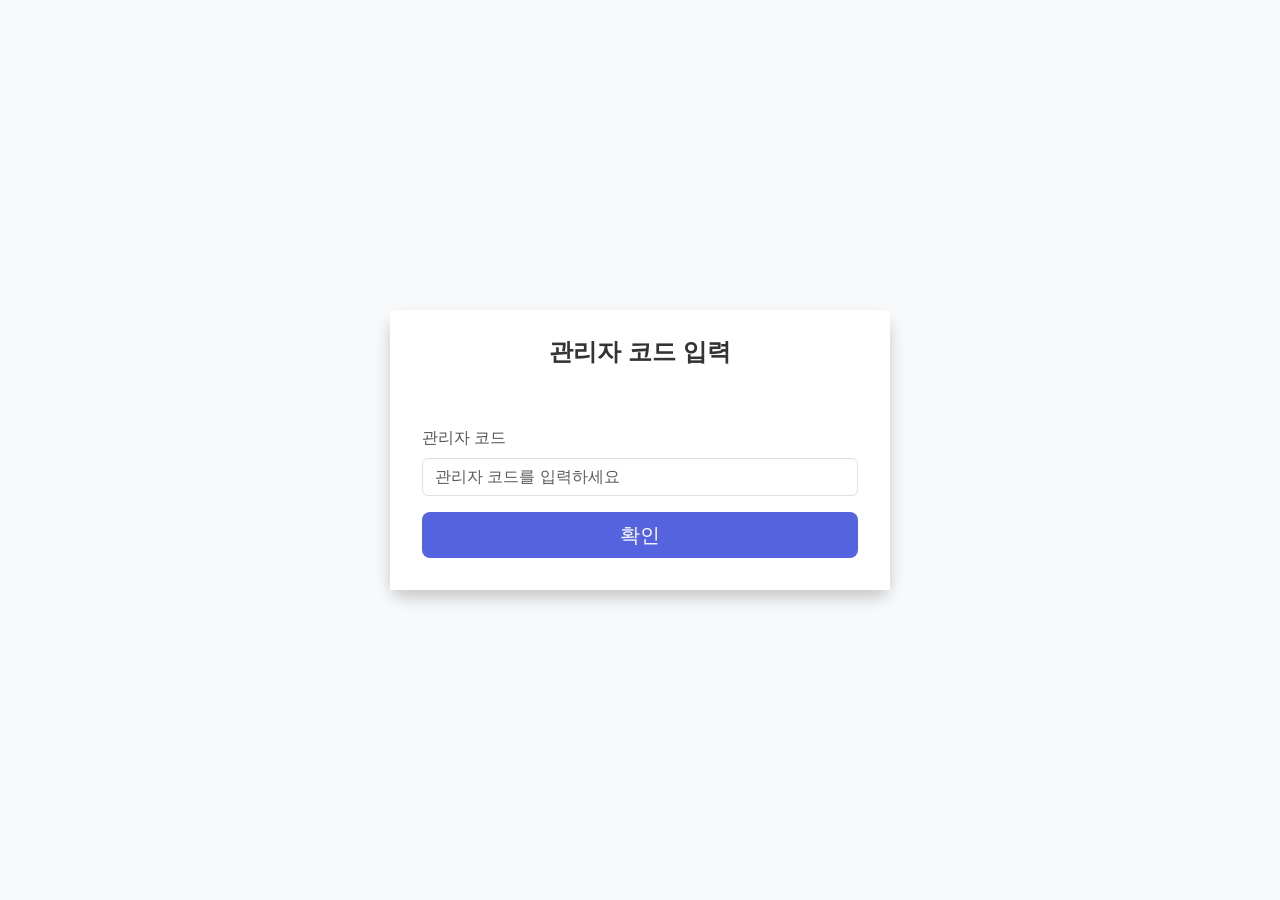
<file: backend/kkomdae/src/main/resources/templates/index.html>
<!DOCTYPE html>
<html lang="ko" xmlns:th="http://www.thymeleaf.org">
<head>
    <link href="https://cdn.jsdelivr.net/npm/bootstrap@5.3.3/dist/css/bootstrap.min.css" rel="stylesheet" integrity="sha384-QWTKZyjpPEjISv5WaRU9OFeRpok6YctnYmDr5pNlyT2bRjXh0JMhjY6hW+ALEwIH" crossorigin="anonymous">
    <script src="https://cdn.jsdelivr.net/npm/bootstrap@5.3.3/dist/js/bootstrap.bundle.min.js" integrity="sha384-YvpcrYf0tY3lHB60NNkmXc5s9fDVZLESaAA55NDzOxhy9GkcIdslK1eN7N6jIeHz" crossorigin="anonymous"></script>
    <meta charset="UTF-8">
    <meta name="viewport" content="width=device-width, initial-scale=1.0">
    <title>관리자 코드 입력</title>
    <!-- Custom CSS -->
    <style>
        body {
            background-color: #f8f9fa;
            min-height: 100vh;
            display: flex;
            align-items: center;
            justify-content: center;
            font-family: 'Segoe UI', Tahoma, Geneva, Verdana, sans-serif;
            margin: 0;
        }
        .card {
            border: none;
            border-radius: 1rem;
            box-shadow: 0 8px 16px rgba(0, 0, 0, 0.2);
        }
        .card-header {
            background-color: #ffffff;
            border-bottom: none;
            text-align: center;
            font-size: 1.5rem;
            font-weight: bold;
            color: #333;
            padding: 1.5rem 1rem;
        }
        .card-body {
            background-color: #ffffff;
            padding: 2rem;
        }
        .form-label {
            font-weight: 500;
            color: #555;
        }
        .btn-primary {
            background-color: #5563DE;
            border: none;
            transition: background-color 0.3s ease;
        }
        .btn-primary:hover {
            background-color: #455ac5;
        }
    </style>
</head>
<body>
<div class="container">
    <div class="card mx-auto" style="max-width: 500px;">
        <div class="card-header">
            관리자 코드 입력
        </div>
        <div class="card-body">
            <form th:action="@{/api/admin/verify}" method="POST">
                <div class="mb-3">
                    <label for="adminCode" class="form-label">관리자 코드</label>
                    <input type="password" class="form-control" id="adminCode" name="adminCode" placeholder="관리자 코드를 입력하세요" required>
                </div>
                <div class="d-grid">
                    <button type="submit" class="btn btn-primary btn-lg">확인</button>
                </div>
            </form>
        </div>
    </div>
</div>
</body>
</html>
</file>
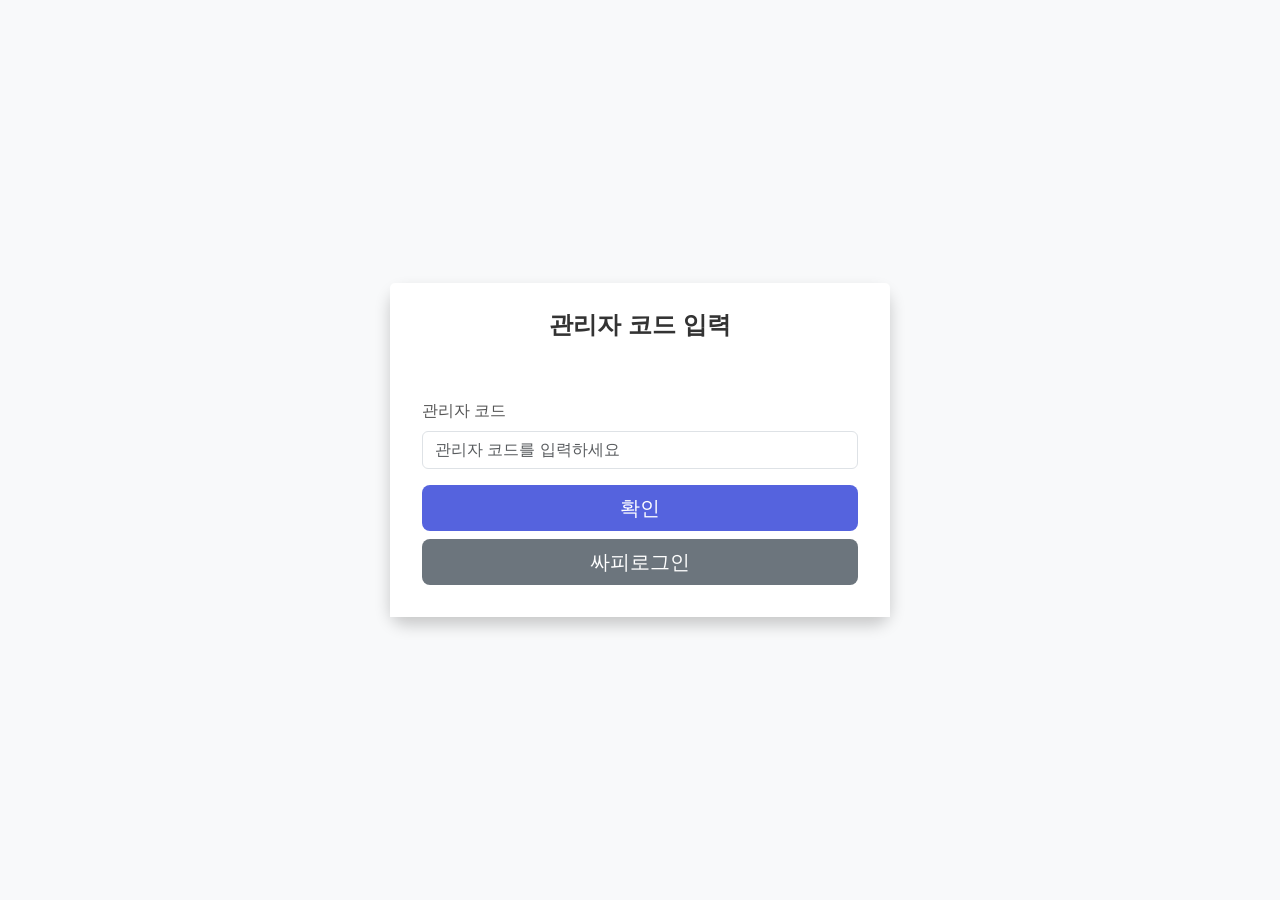
<file: backend/kkomdae/src/main/resources/templates/index-redirect-local.html>
<!DOCTYPE html>
<html lang="ko" xmlns:th="http://www.thymeleaf.org">
<head>
    <link href="https://cdn.jsdelivr.net/npm/bootstrap@5.3.3/dist/css/bootstrap.min.css" rel="stylesheet" integrity="sha384-QWTKZyjpPEjISv5WaRU9OFeRpok6YctnYmDr5pNlyT2bRjXh0JMhjY6hW+ALEwIH" crossorigin="anonymous">
    <script src="https://cdn.jsdelivr.net/npm/bootstrap@5.3.3/dist/js/bootstrap.bundle.min.js" integrity="sha384-YvpcrYf0tY3lHB60NNkmXc5s9fDVZLESaAA55NDzOxhy9GkcIdslK1eN7N6jIeHz" crossorigin="anonymous"></script>
    <meta charset="UTF-8">
    <meta name="viewport" content="width=device-width, initial-scale=1.0">
    <title>관리자 코드 입력</title>
    <!-- Custom CSS -->
    <style>
        body {
            background-color: #f8f9fa;
            min-height: 100vh;
            display: flex;
            align-items: center;
            justify-content: center;
            font-family: 'Segoe UI', Tahoma, Geneva, Verdana, sans-serif;
            margin: 0;
        }
        .card {
            border: none;
            border-radius: 1rem;
            box-shadow: 0 8px 16px rgba(0, 0, 0, 0.2);
        }
        .card-header {
            background-color: #ffffff;
            border-bottom: none;
            text-align: center;
            font-size: 1.5rem;
            font-weight: bold;
            color: #333;
            padding: 1.5rem 1rem;
        }
        .card-body {
            background-color: #ffffff;
            padding: 2rem;
        }
        .form-label {
            font-weight: 500;
            color: #555;
        }
        .btn-primary {
            background-color: #5563DE;
            border: none;
            transition: background-color 0.3s ease;
        }
        .btn-primary:hover {
            background-color: #455ac5;
        }
        .btn-secondary {
            background-color: #6c757d;
            border: none;
            transition: background-color 0.3s ease;
        }
        .btn-secondary:hover {
            background-color: #5a6268;
        }
    </style>
</head>
<body>
<div class="container">
    <div class="card mx-auto" style="max-width: 500px;">
        <div class="card-header">
            관리자 코드 입력
        </div>
        <div class="card-body">
            <form th:action="@{/api/admin/verify}" method="POST">
                <div class="mb-3">
                    <label for="adminCode" class="form-label">관리자 코드</label>
                    <input type="password" class="form-control" id="adminCode" name="adminCode" placeholder="관리자 코드를 입력하세요" required>
                </div>
                <div class="d-grid">
                    <button type="submit" class="btn btn-primary btn-lg">확인</button>
                    <a href="https://project.ssafy.com/oauth/sso-check?client_id=811342aa-58e7-4430-9b48-18ef1108d783&response_type=code&redirect_uri=http://localhost:8080/api/sso/login" class="btn btn-secondary btn-lg mt-2">싸피로그인</a>
                </div>
            </form>
        </div>
    </div>
</div>
</body>
</html>
</file>
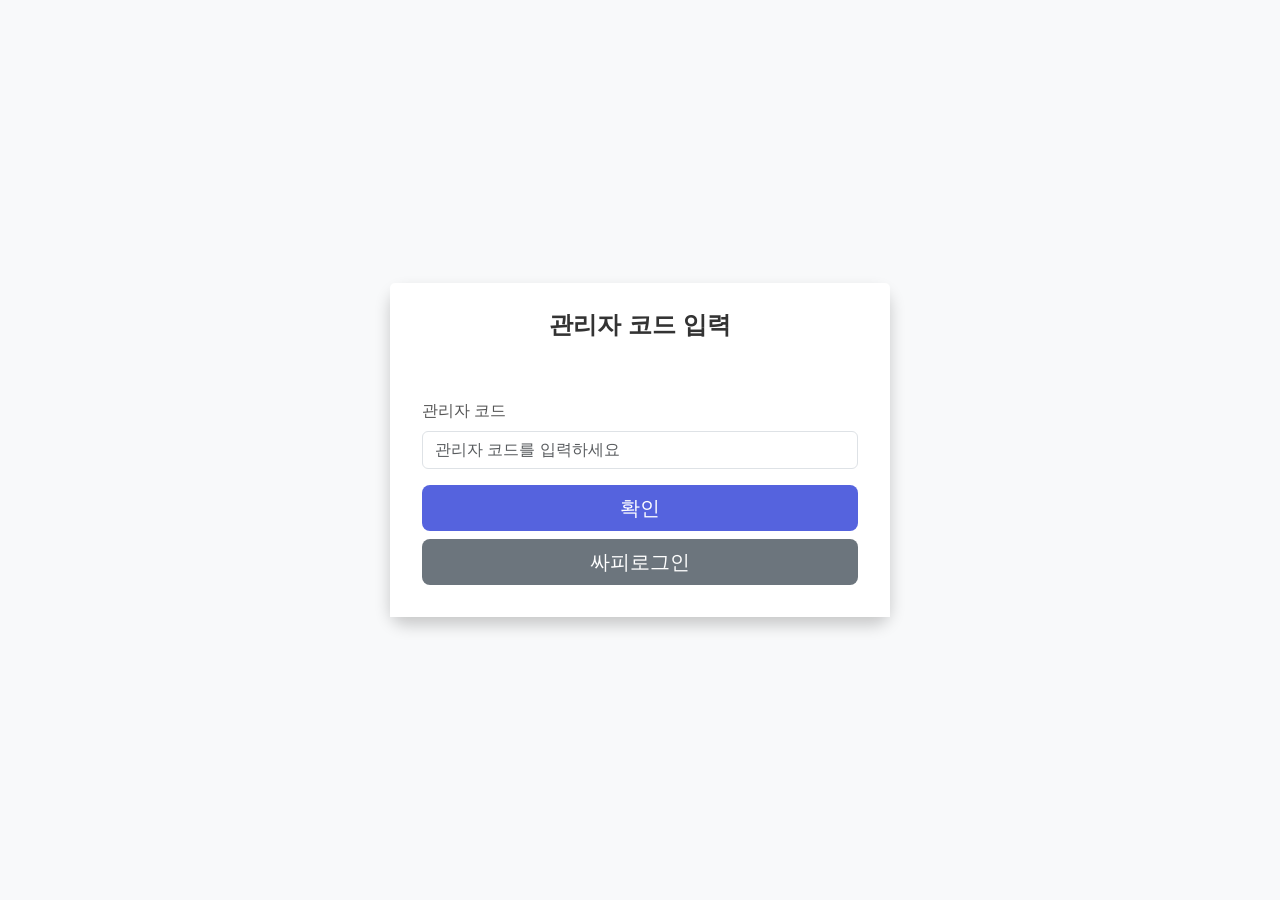
<file: backend/kkomdae/src/main/resources/templates/index-ss.html>
<!DOCTYPE html>
<html lang="ko" xmlns:th="http://www.thymeleaf.org">
<head>
    <link href="https://cdn.jsdelivr.net/npm/bootstrap@5.3.3/dist/css/bootstrap.min.css" rel="stylesheet" integrity="sha384-QWTKZyjpPEjISv5WaRU9OFeRpok6YctnYmDr5pNlyT2bRjXh0JMhjY6hW+ALEwIH" crossorigin="anonymous">
    <script src="https://cdn.jsdelivr.net/npm/bootstrap@5.3.3/dist/js/bootstrap.bundle.min.js" integrity="sha384-YvpcrYf0tY3lHB60NNkmXc5s9fDVZLESaAA55NDzOxhy9GkcIdslK1eN7N6jIeHz" crossorigin="anonymous"></script>
    <meta charset="UTF-8">
    <meta name="viewport" content="width=device-width, initial-scale=1.0">
    <title>관리자 코드 입력</title>
    <!-- Custom CSS -->
    <style>
        body {
            background-color: #f8f9fa;
            min-height: 100vh;
            display: flex;
            align-items: center;
            justify-content: center;
            font-family: 'Segoe UI', Tahoma, Geneva, Verdana, sans-serif;
            margin: 0;
        }
        .card {
            border: none;
            border-radius: 1rem;
            box-shadow: 0 8px 16px rgba(0, 0, 0, 0.2);
        }
        .card-header {
            background-color: #ffffff;
            border-bottom: none;
            text-align: center;
            font-size: 1.5rem;
            font-weight: bold;
            color: #333;
            padding: 1.5rem 1rem;
        }
        .card-body {
            background-color: #ffffff;
            padding: 2rem;
        }
        .form-label {
            font-weight: 500;
            color: #555;
        }
        .btn-primary {
            background-color: #5563DE;
            border: none;
            transition: background-color 0.3s ease;
        }
        .btn-primary:hover {
            background-color: #455ac5;
        }
        .btn-secondary {
            background-color: #6c757d;
            border: none;
            transition: background-color 0.3s ease;
        }
        .btn-secondary:hover {
            background-color: #5a6268;
        }
    </style>
</head>
<body>
<div class="container">
    <div class="card mx-auto" style="max-width: 500px;">
        <div class="card-header">
            관리자 코드 입력
        </div>
        <div class="card-body">
            <form th:action="@{/api/admin/verify}" method="POST">
                <div class="mb-3">
                    <label for="adminCode" class="form-label">관리자 코드</label>
                    <input type="password" class="form-control" id="adminCode" name="adminCode" placeholder="관리자 코드를 입력하세요" required>
                </div>
                <div class="d-grid">
                    <button type="submit" class="btn btn-primary btn-lg">확인</button>
                    <a href="https://project.ssafy.com/oauth/sso-check?client_id=811342aa-58e7-4430-9b48-18ef1108d783&response_type=code&redirect_uri=https://j12d101.p.ssafy.io/api/sso/login" class="btn btn-secondary btn-lg mt-2">싸피로그인</a>
                </div>
            </form>
        </div>
    </div>
</div>
</body>
</html>
</file>
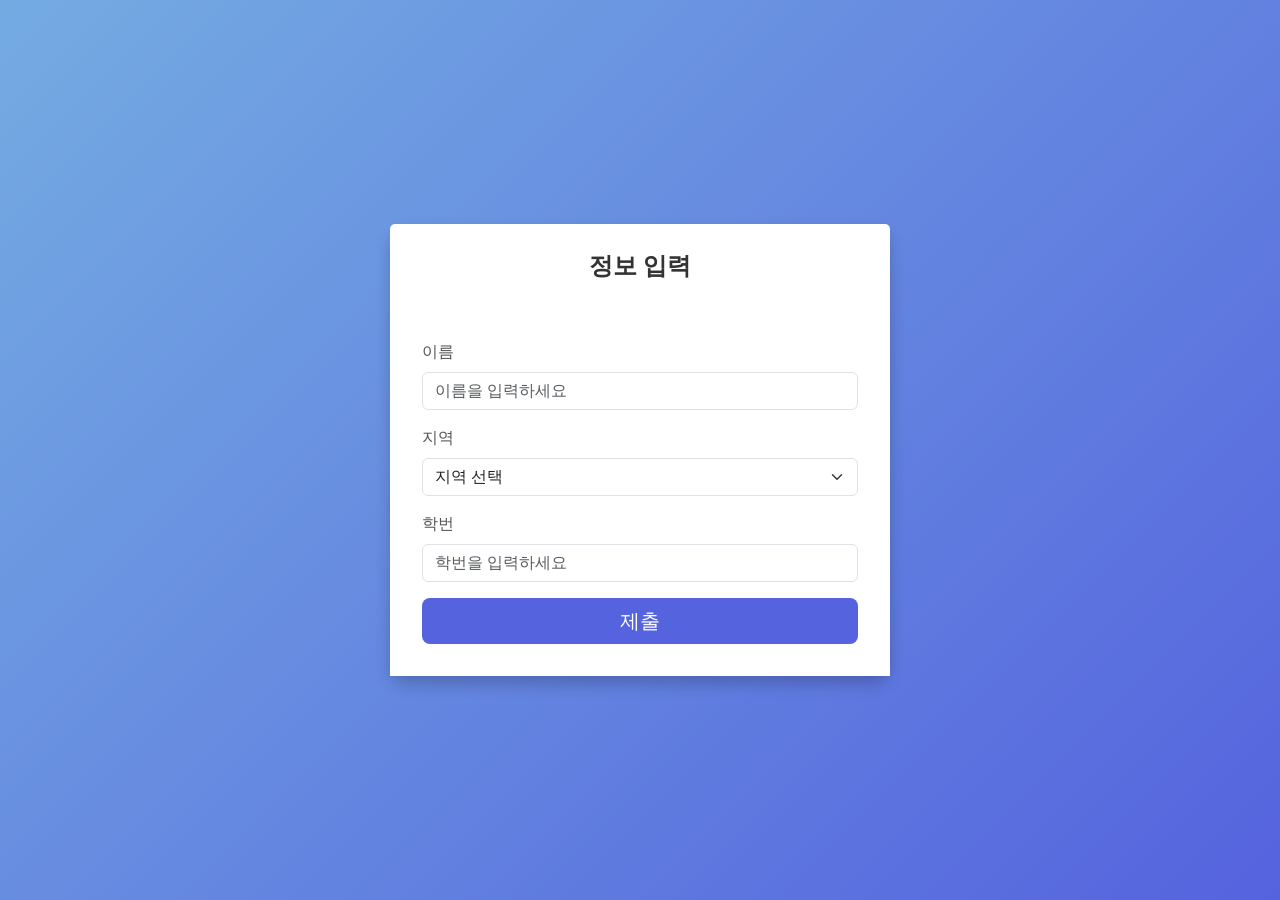
<file: backend/kkomdae/src/main/resources/templates/pdf-page.html>
<!DOCTYPE html>
<html lang="ko" xmlns:th="http://www.thymeleaf.org">
<head>
    <link href="https://cdn.jsdelivr.net/npm/bootstrap@5.3.3/dist/css/bootstrap.min.css" rel="stylesheet" integrity="sha384-QWTKZyjpPEjISv5WaRU9OFeRpok6YctnYmDr5pNlyT2bRjXh0JMhjY6hW+ALEwIH" crossorigin="anonymous">
    <script src="https://cdn.jsdelivr.net/npm/bootstrap@5.3.3/dist/js/bootstrap.bundle.min.js" integrity="sha384-YvpcrYf0tY3lHB60NNkmXc5s9fDVZLESaAA55NDzOxhy9GkcIdslK1eN7N6jIeHz" crossorigin="anonymous"></script>
    <meta charset="UTF-8">
    <meta name="viewport" content="width=device-width, initial-scale=1.0">
    <title>정보 입력 폼</title>
    <!-- Custom CSS -->
    <style>
        body {
            background: linear-gradient(135deg, #74ABE2, #5563DE);
            min-height: 100vh;
            display: flex;
            align-items: center;
            justify-content: center;
            font-family: 'Segoe UI', Tahoma, Geneva, Verdana, sans-serif;
            margin: 0;
        }
        .card {
            border: none;
            border-radius: 1rem;
            box-shadow: 0 8px 16px rgba(0, 0, 0, 0.2);
        }
        .card-header {
            background-color: #ffffff;
            border-bottom: none;
            text-align: center;
            font-size: 1.5rem;
            font-weight: bold;
            color: #333;
            padding: 1.5rem 1rem;
        }
        .card-body {
            background-color: #ffffff;
            padding: 2rem;
        }
        .form-label {
            font-weight: 500;
            color: #555;
        }
        .btn-primary {
            background-color: #5563DE;
            border: none;
            transition: background-color 0.3s ease;
        }
        .btn-primary:hover {
            background-color: #455ac5;
        }
    </style>
</head>
<body>
<div class="container">
    <div class="card mx-auto" style="max-width: 500px;">
        <div class="card-header">
            정보 입력
        </div>
        <div class="card-body">
            <form th:action="@{pdf5}" method="POST">
                <div class="mb-3">
                    <label for="name" class="form-label">이름</label>
                    <input type="text" class="form-control" id="name" name="name" placeholder="이름을 입력하세요" required>
                </div>
                <div class="mb-3">
                    <label for="region" class="form-label">지역</label>
                    <select class="form-select" id="region" name="region" required>
                        <option value="">지역 선택</option>
                        <option value="서울">서울</option>
                        <option value="부울경">부울경</option>
                        <option value="구미">구미</option>
                        <option value="대전">대전</option>
                        <option value="광주">광주</option>
                    </select>
                </div>
                <div class="mb-3">
                    <label for="studentId" class="form-label">학번</label>
                    <input type="text" class="form-control" id="studentId" name="studentId" placeholder="학번을 입력하세요" required>
                </div>
                <div class="d-grid">
                    <button type="submit" class="btn btn-primary btn-lg">제출</button>
                </div>
            </form>
        </div>
    </div>
</div>
</body>
</html>
</file>
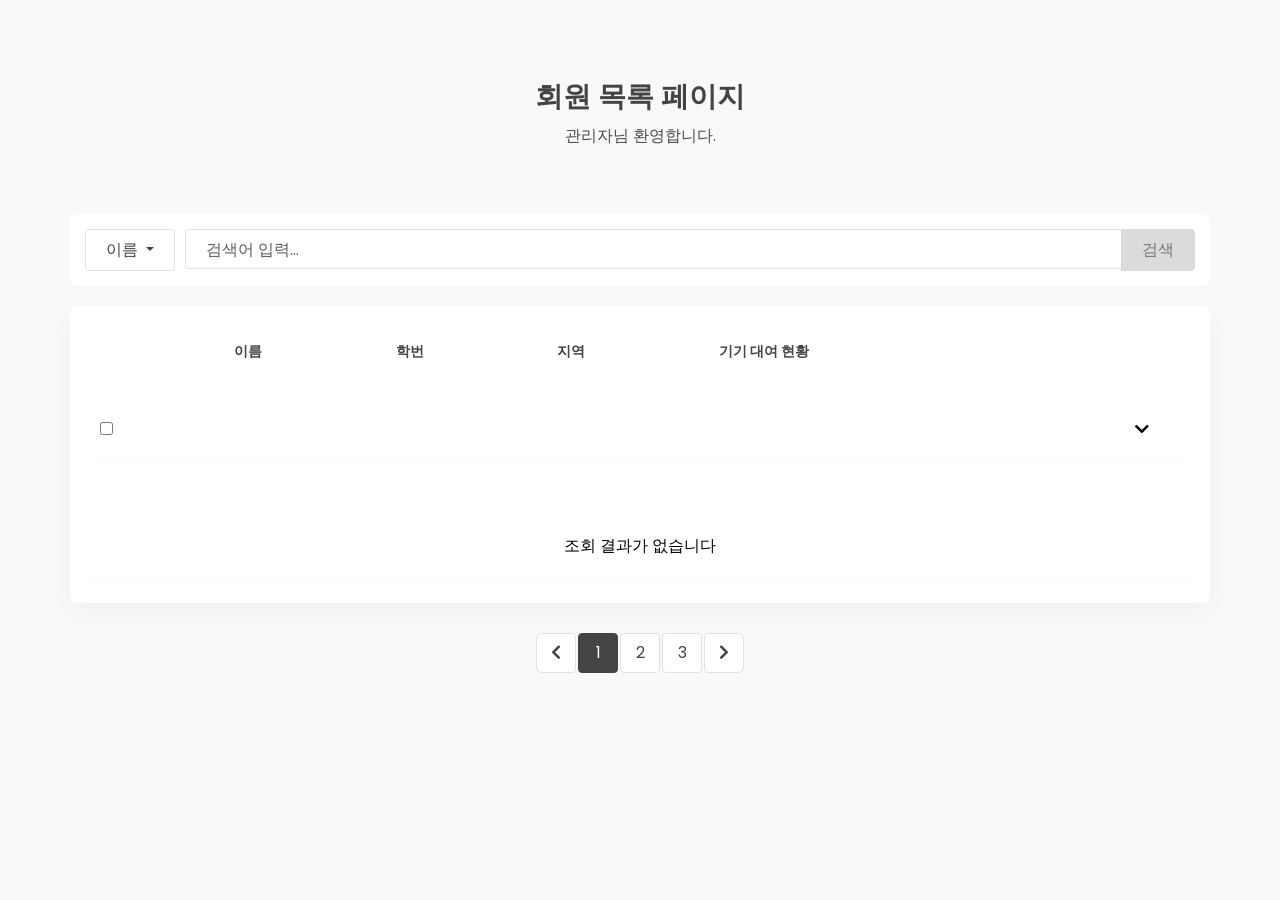
<file: backend/kkomdae/src/main/resources/templates/students-old.html>
<!DOCTYPE html>
<html lang="ko" xmlns:th="http://www.thymeleaf.org">
<head>
    <link href="https://cdn.jsdelivr.net/npm/bootstrap@5.3.3/dist/css/bootstrap.min.css" rel="stylesheet"
          integrity="sha384-QWTKZyjpPEjISv5WaRU9OFeRpok6YctnYmDr5pNlyT2bRjXh0JMhjY6hW+ALEwIH" crossorigin="anonymous">
    <script src="https://cdn.jsdelivr.net/npm/bootstrap@5.3.3/dist/js/bootstrap.bundle.min.js"
            integrity="sha384-YvpcrYf0tY3lHB60NNkmXc5s9fDVZLESaAA55NDzOxhy9GkcIdslK1eN7N6jIeHz"
            crossorigin="anonymous"></script>
    <link rel="stylesheet" href="https://cdnjs.cloudflare.com/ajax/libs/font-awesome/5.15.3/css/all.min.css">
    <link href="https://fonts.googleapis.com/css?family=Poppins:300,400,500,600,700,800,900" rel="stylesheet">
    <meta charset="UTF-8">
    <meta name="viewport" content="width=device-width, initial-scale=1.0">
    <title>회원 목록 페이지</title>
    <style>
        :root {
            --main-color: #444444;
            --main-hover: #333333;
            --light-gray: #f8f9fa;
            --medium-gray: #888888;
            --border-color: #e0e0e0;

            /* 원래 색상 복구 */
            --primary-color: #3391FF;
            --success-color: #28a745;
            --warning-color: #ffc107;
        }

        body {
            font-family: 'Poppins', sans-serif;
            background-color: var(--light-gray);
            color: rgba(0, 0, 0, 0.7);
            line-height: 1.8;
        }

        .ftco-section {
            padding: 5em 0;
        }

        .container {
            max-width: 1200px;
            margin: 0 auto;
            padding: 0 30px;
        }

        .heading-section {
            font-size: 28px;
            color: var(--main-color);
            font-weight: 600;
        }

        .table-wrap {
            overflow-x: auto;
            background: #fff;
            border-radius: 8px;
            box-shadow: 0px 10px 30px -5px rgba(0, 0, 0, 0.05);
        }

        .table {
            min-width: 1000px !important;
            width: 100%;
            border-collapse: separate;
            border-spacing: 0 8px;
        }

        .table thead th {
            border: none;
            padding: 25px 30px;
            font-size: 14px;
            font-weight: 600;
            color: var(--main-color);
            background: #fff;
        }

        .table tbody tr {
            margin-bottom: 10px;
            border-radius: 4px;
            box-shadow: 0px 5px 12px -12px rgba(0, 0, 0, 0.1);
            transition: all 0.3s ease;
        }

        .table tbody tr:hover {
            transform: translateY(-3px);
            box-shadow: 0px 7px 15px -12px rgba(0, 0, 0, 0.1);
        }

        .table tbody td {
            border: none;
            padding: 18px 30px;
            background: #fff;
            vertical-align: middle;
        }

        .table tbody tr td:first-child {
            border-top-left-radius: 8px;
            border-bottom-left-radius: 8px;
        }

        .table tbody tr td:last-child {
            border-top-right-radius: 8px;
            border-bottom-right-radius: 8px;
        }

        .img {
            width: 40px;
            height: 40px;
            border-radius: 50%;
            background-size: cover;
            background-position: center;
            background-color: #e0e0e0;
            display: inline-block;
        }

        .email {
            display: inline-block;
            margin-left: 15px;
        }

        .email span:first-child {
            display: block;
            font-weight: 600;
            color: #333;
        }

        .email span:last-child {
            font-size: 12px;
            color: rgba(0, 0, 0, 0.5);
        }

        .status span {
            display: inline-block;
            padding: 5px 10px;
            border-radius: 4px;
            font-size: 12px;
            font-weight: 500;
        }

        .status .active {
            background: #e8f4ff;
            color: var(--primary-color);
        }

        .status .waiting {
            background: #fff8e1;
            color: #e6a100;
        }

        .status .completed {
            background: #e8f7ee;
            color: var(--success-color);
        }

        .btn-outline-success {
            color: var(--success-color);
            border-color: var(--success-color);
        }

        .btn-outline-success:hover {
            background-color: var(--success-color);
            border-color: var(--success-color);
            color: #fff;
        }

        .btn-outline-warning {
            color: var(--warning-color);
            border-color: var(--warning-color);
        }

        .btn-outline-warning:hover {
            background-color: var(--warning-color);
            border-color: var(--warning-color);
            color: #212529;
        }

        .close {
            background: transparent;
            border: none;
            cursor: pointer;
            transition: all 0.3s ease;
        }

        .close:hover {
            transform: rotate(90deg);
        }

        .close span i {
            color: #999;
            font-size: 14px;
        }

        /* 체크박스 스타일 */
        .checkbox-wrap {
            display: block;
            position: relative;
            padding-left: 30px;
            cursor: pointer;
            font-size: 16px;
            font-weight: 400;
            user-select: none;
        }

        .checkbox-wrap input {
            position: absolute;
            opacity: 0;
            cursor: pointer;
            height: 0;
            width: 0;
        }

        .checkmark {
            position: absolute;
            top: 0;
            left: 0;
            height: 20px;
            width: 20px;
            border-radius: 4px;
            border: 1px solid rgba(0, 0, 0, 0.1);
            background: #fff;
        }

        .checkbox-wrap input:checked ~ .checkmark {
            background: var(--main-color);
            border: 1px solid var(--main-color);
        }

        .checkmark:after {
            content: "";
            position: absolute;
            display: none;
            left: 7px;
            top: 3px;
            width: 6px;
            height: 10px;
            border: solid white;
            border-width: 0 2px 2px 0;
            transform: rotate(45deg);
        }

        .checkbox-wrap input:checked ~ .checkmark:after {
            display: block;
        }

        /* 검색 컨테이너 */
        .search-container {
            display: flex;
            align-items: center;
            gap: 10px;
            margin-bottom: 20px;
            background: white;
            padding: 15px;
            border-radius: 8px;
            box-shadow: 0px 3px 10px -5px rgba(0, 0, 0, 0.05);
        }

        /* 드롭다운 스타일 변경 */
        .dropdown-toggle {
            background-color: white;
            border-color: var(--border-color);
            color: var(--main-color);
            padding: 8px 20px;
            border-radius: 4px;
            font-weight: 500;
        }

        .dropdown-toggle:hover,
        .dropdown-toggle:focus,
        .dropdown-toggle:active {
            background-color: white !important;
            border-color: var(--border-color) !important;
            color: var(--main-color) !important;
            box-shadow: none !important;
        }

        .dropdown-toggle::after {
            color: var(--main-color);
        }

        .form-control {
            border-radius: 4px;
            border: 1px solid var(--border-color);
            padding: 8px 20px;
            height: 40px;
        }

        .form-control:focus {
            box-shadow: 0 0 0 0.2rem rgba(68, 68, 68, 0.15);
            border-color: var(--main-color);
        }

        .search-btn {
            background-color: var(--main-color);
            border-color: var(--main-color);
            color: white;
            border-radius: 4px;
            padding: 8px 20px;
            font-weight: 500;
            transition: all 0.3s ease;
        }

        .search-btn:hover:not(:disabled) {
            background-color: var(--main-hover);
            border-color: var(--main-hover);
        }

        .search-btn:disabled {
            background-color: #cccccc;
            border-color: #cccccc;
            cursor: not-allowed;
            opacity: 0.7;
        }

        .laptop-waiting {
            color: #E4614F;
            background-color: #FBE6E2;
        }

        /* 페이지네이션 */
        .pagination {
            margin-top: 30px;
            justify-content: center;
        }

        .page-item.active .page-link {
            background-color: var(--main-color);
            border-color: var(--main-color);
        }

        .page-link {
            color: var(--main-color);
            border-radius: 4px;
            margin: 0 3px;
            width: 40px;
            height: 40px;
            display: flex;
            align-items: center;
            justify-content: center;
        }

        .page-link:hover {
            color: var(--main-hover);
        }

        .d-flex {
            display: flex !important;
        }

        .align-items-center {
            align-items: center !important;
        }

        /* 반응형 조정 */
        @media (max-width: 768px) {
            .ftco-section {
                padding: 3em 0;
            }

            .search-container {
                flex-direction: column;
                align-items: flex-start;
            }

            .email span:first-child {
                font-size: 14px;
            }
        }
    </style>
</head>
<body>
<section class="ftco-section">
    <div class="container">
        <div class="row justify-content-center">
            <div class="col-md-6 text-center mb-5">
                <h2 class="heading-section">회원 목록 페이지</h2>
                <p>관리자님 환영합니다.</p>
            </div>
        </div>
        <div class="row">
            <div class="col-md-12">
                <!-- 검색 영역 -->
                <form method="GET" th:action="@{/admin/students}" id="searchForm">
                    <div class="search-container">
                        <div class="dropdown">
                            <button id="searchDropdown" class="btn dropdown-toggle" type="button"
                                    data-bs-toggle="dropdown" aria-expanded="false">
                                이름
                            </button>
                            <ul class="dropdown-menu">
                                <li><a class="dropdown-item" href="#" onclick="updateDropdownSelection('이름')">이름</a>
                                </li>
                                <li><a class="dropdown-item" href="#" onclick="updateDropdownSelection('학번')">학번</a>
                                </li>
                                <li><a class="dropdown-item" href="#" onclick="updateDropdownSelection('지역')">지역</a>
                                </li>
                            </ul>
                        </div>
                        <input type="hidden" id="selectedSearchType" name="searchType" value="이름">

                        <!-- 검색창 -->
                        <div class="input-group">
                            <input type="text" class="form-control" id="searchKeyword" name="searchKeyword"
                                   placeholder="검색어 입력..." aria-label="검색어" oninput="validateSearch()">
                            <button class="btn search-btn" type="submit" id="searchButton" disabled>검색</button>
                        </div>
                    </div>
                </form>

                <div class="table-wrap">
                    <table class="table">
                        <thead>
                        <tr>
                            <th></th>
                            <th>이름</th>
                            <th>학번</th>
                            <th>지역</th>
                            <th>기기 대여 현황</th>
                        </tr>
                        </thead>
                        <tbody>
                        <!-- 데이터가 있는 경우 -->
                        <th:block th:if="${not #lists.isEmpty(students)}" th:each="student : ${students}">
                            <tr class="accordion-toggle" data-bs-toggle="collapse"
                                th:attr="data-bs-target='#student-' + ${student.studentId}">
                                <td>
                                    <input type="checkbox" name="selectedStudents" th:value="${student.studentId}">
                                </td>
                                <td th:text="${student.studentNum}"></td>
                                <td th:text="${student.name}"></td>
                                <td th:text="${student.region}"></td>
                                <td th:text="${student.classNum}"></td>
                                <td>
            <span th:class="${student.status} ? 'badge bg-success' : 'badge bg-warning'"
                  th:text="${student.status} ? '대여 장비 없음' : '장비 대여 중'"></span>
                                </td>
                                <td class="text-center">
                                    <i class="fa fa-chevron-down"></i>
                                </td>
                            </tr>

                            <tr>
                                <td colspan="7" class="hiddenRow">
                                </td>
                            </tr>
                        </th:block>

                        <!-- 데이터가 없는 경우 (변경 없음) -->
                        <tr th:if="${#lists.isEmpty(students)}">
                            <td colspan="7" class="text-center">조회 결과가 없습니다</td>
                        </tr>
                        </tbody>
                    </table>
                </div>

                <!-- 페이지네이션 -->
                <nav aria-label="Page navigation">
                    <ul class="pagination">
                        <li class="page-item">
                            <a class="page-link" href="#" aria-label="Previous">
                                <span aria-hidden="true"><i class="fa fa-chevron-left"></i></span>
                            </a>
                        </li>
                        <li class="page-item active"><a class="page-link" href="#">1</a></li>
                        <li class="page-item"><a class="page-link" href="#">2</a></li>
                        <li class="page-item"><a class="page-link" href="#">3</a></li>
                        <li class="page-item">
                            <a class="page-link" href="#" aria-label="Next">
                                <span aria-hidden="true"><i class="fa fa-chevron-right"></i></span>
                            </a>
                        </li>
                    </ul>
                </nav>
            </div>
        </div>
    </div>
</section>

<script>
    function updateDropdownSelection(selection) {
        document.getElementById('searchDropdown').textContent = selection;
        document.getElementById('selectedSearchType').value = selection;
    }

    function validateSearch() {
        const searchInput = document.getElementById('searchKeyword');
        const searchButton = document.getElementById('searchButton');

        // 입력값이 없거나 공백만 있는 경우 버튼 비활성화
        if (searchInput.value.trim() === '') {
            searchButton.disabled = true;
        } else {
            searchButton.disabled = false;
        }
    }

    // 페이지 로드 시 초기 검증
    document.addEventListener('DOMContentLoaded', function () {
        validateSearch();
    });
</script>
</body>
</html>
</file>
